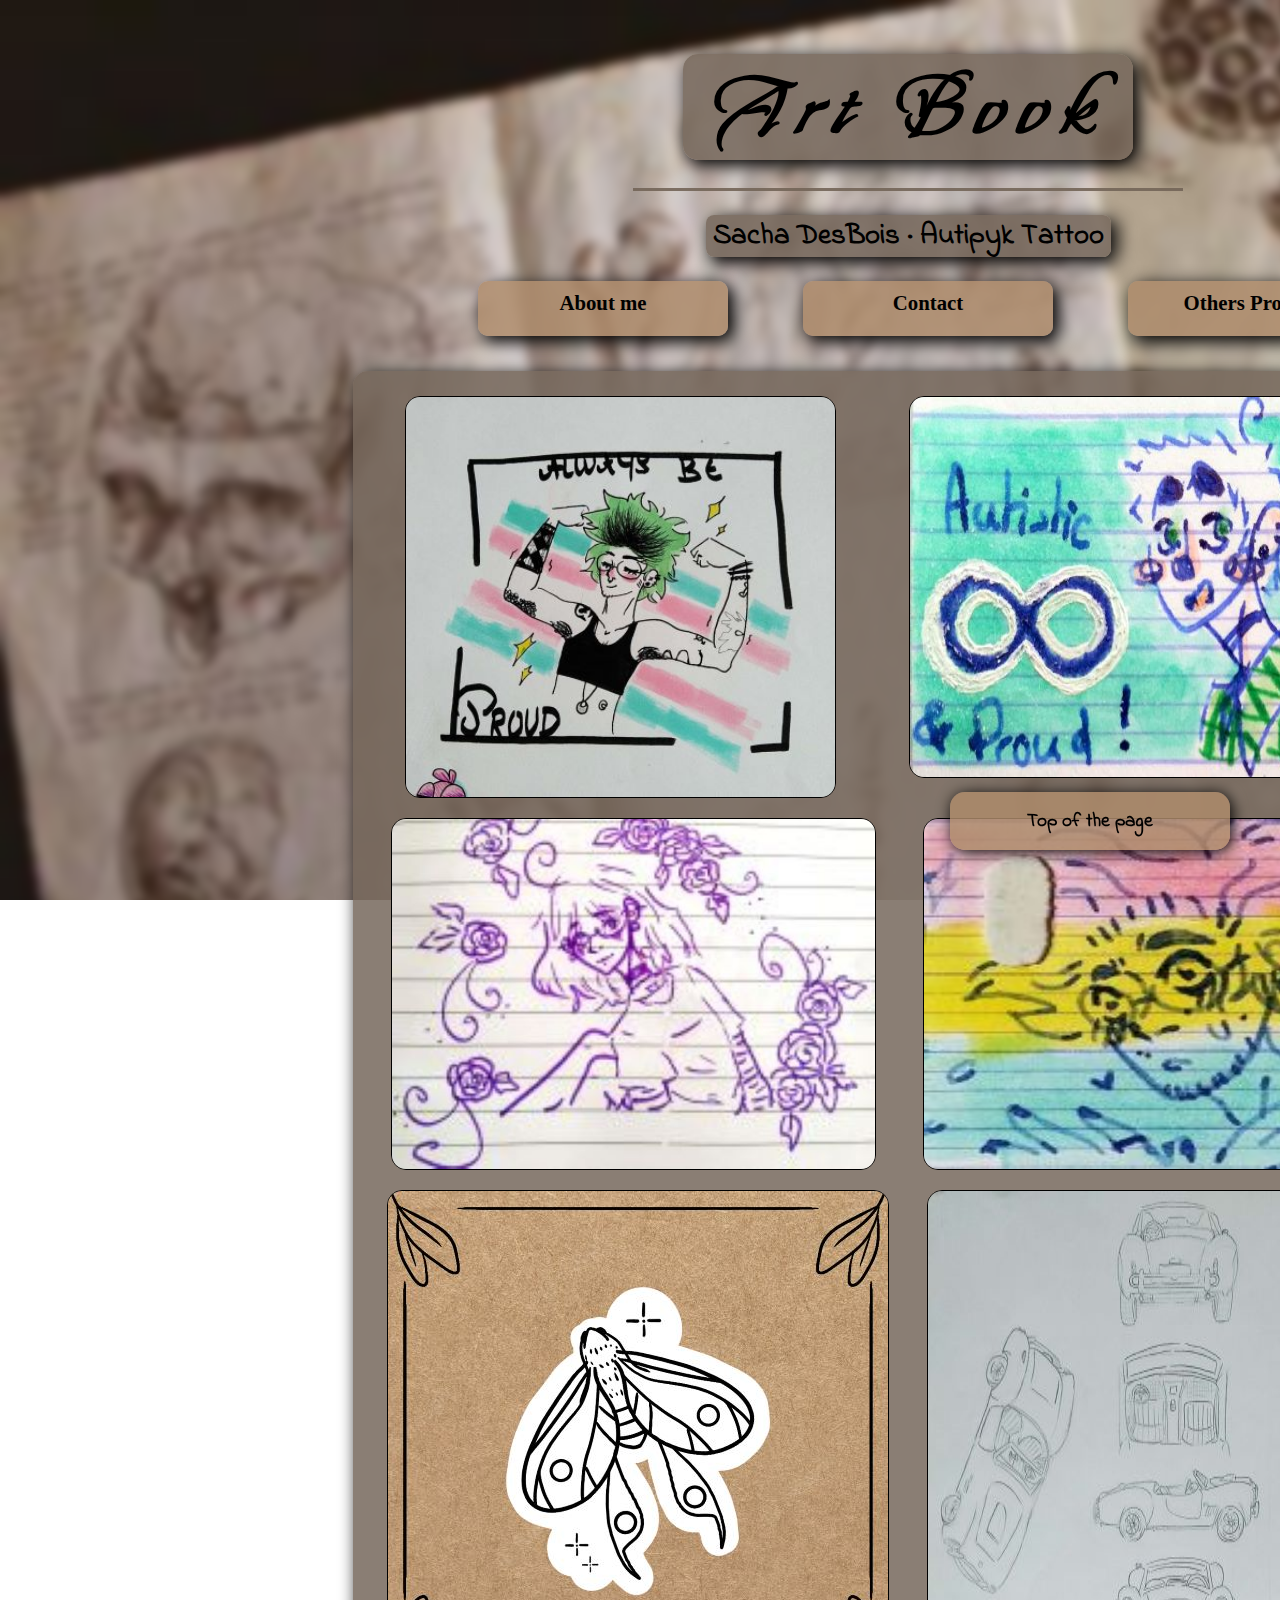
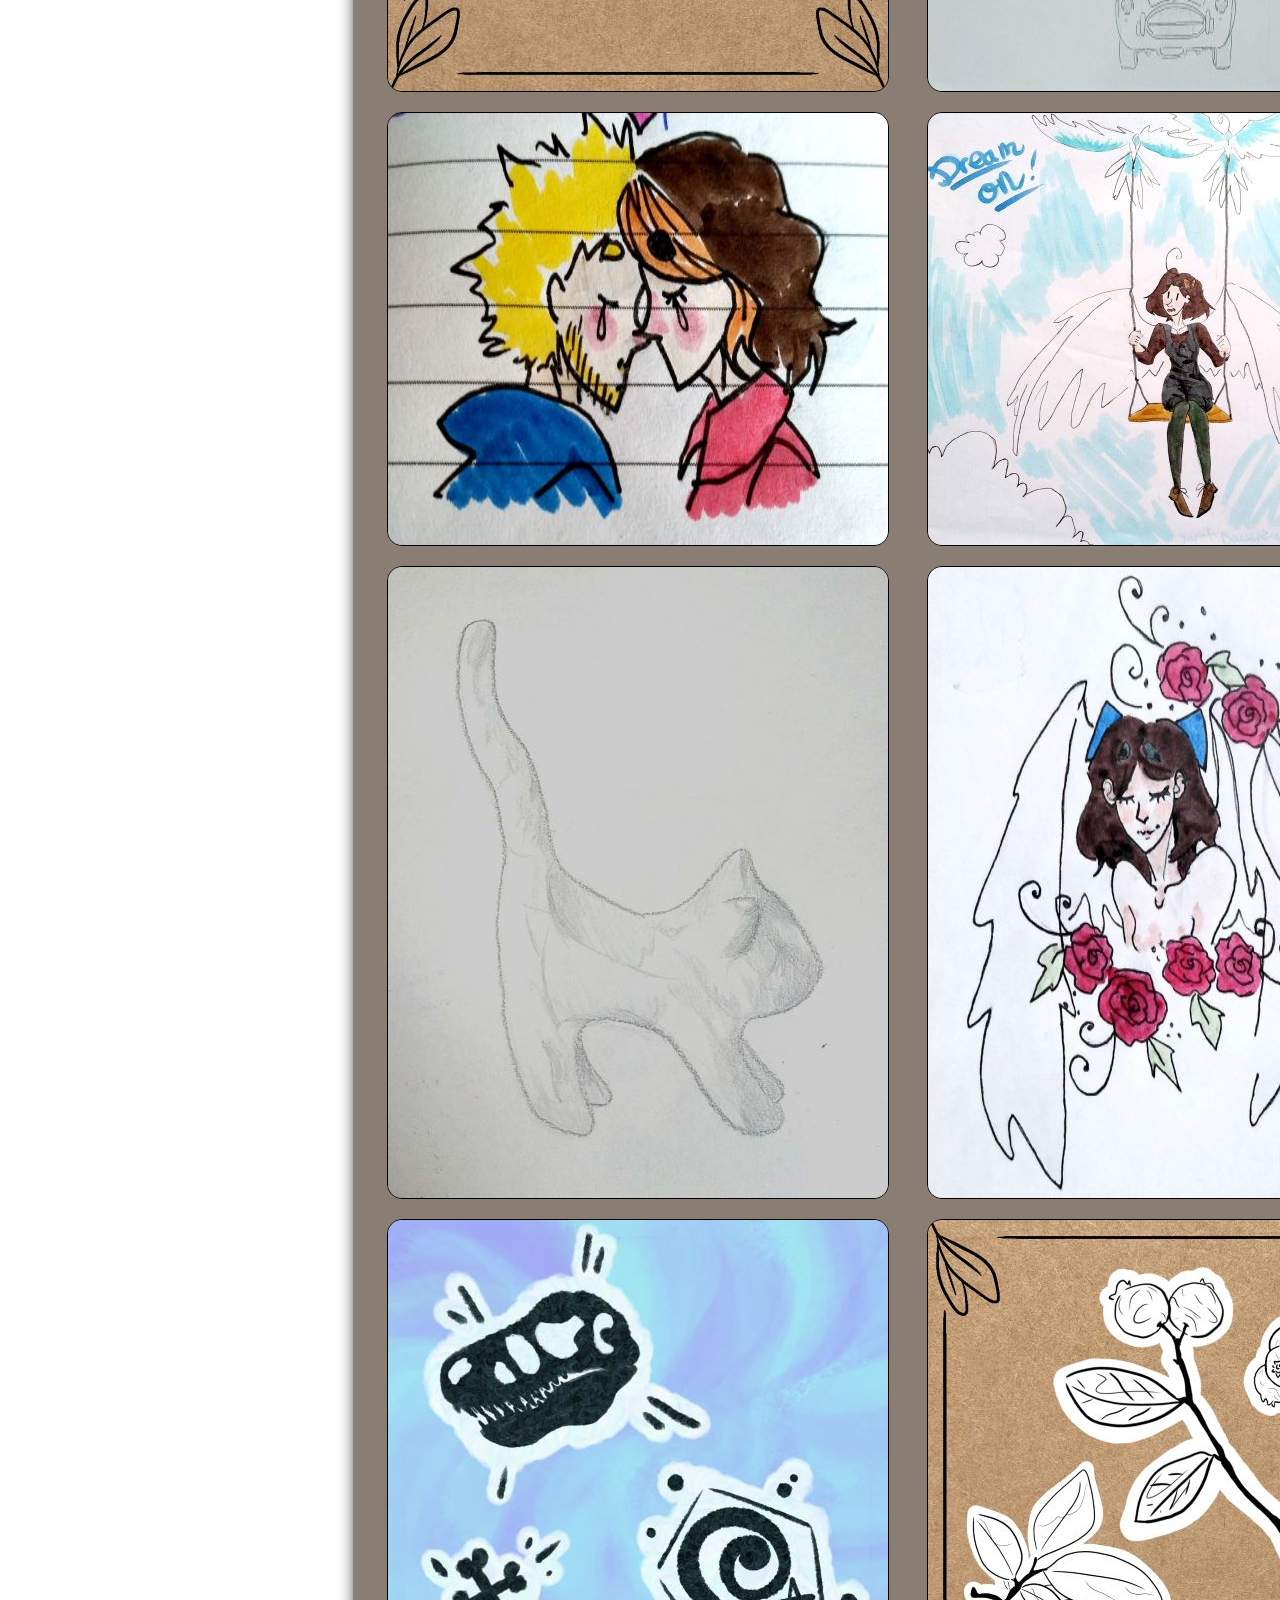
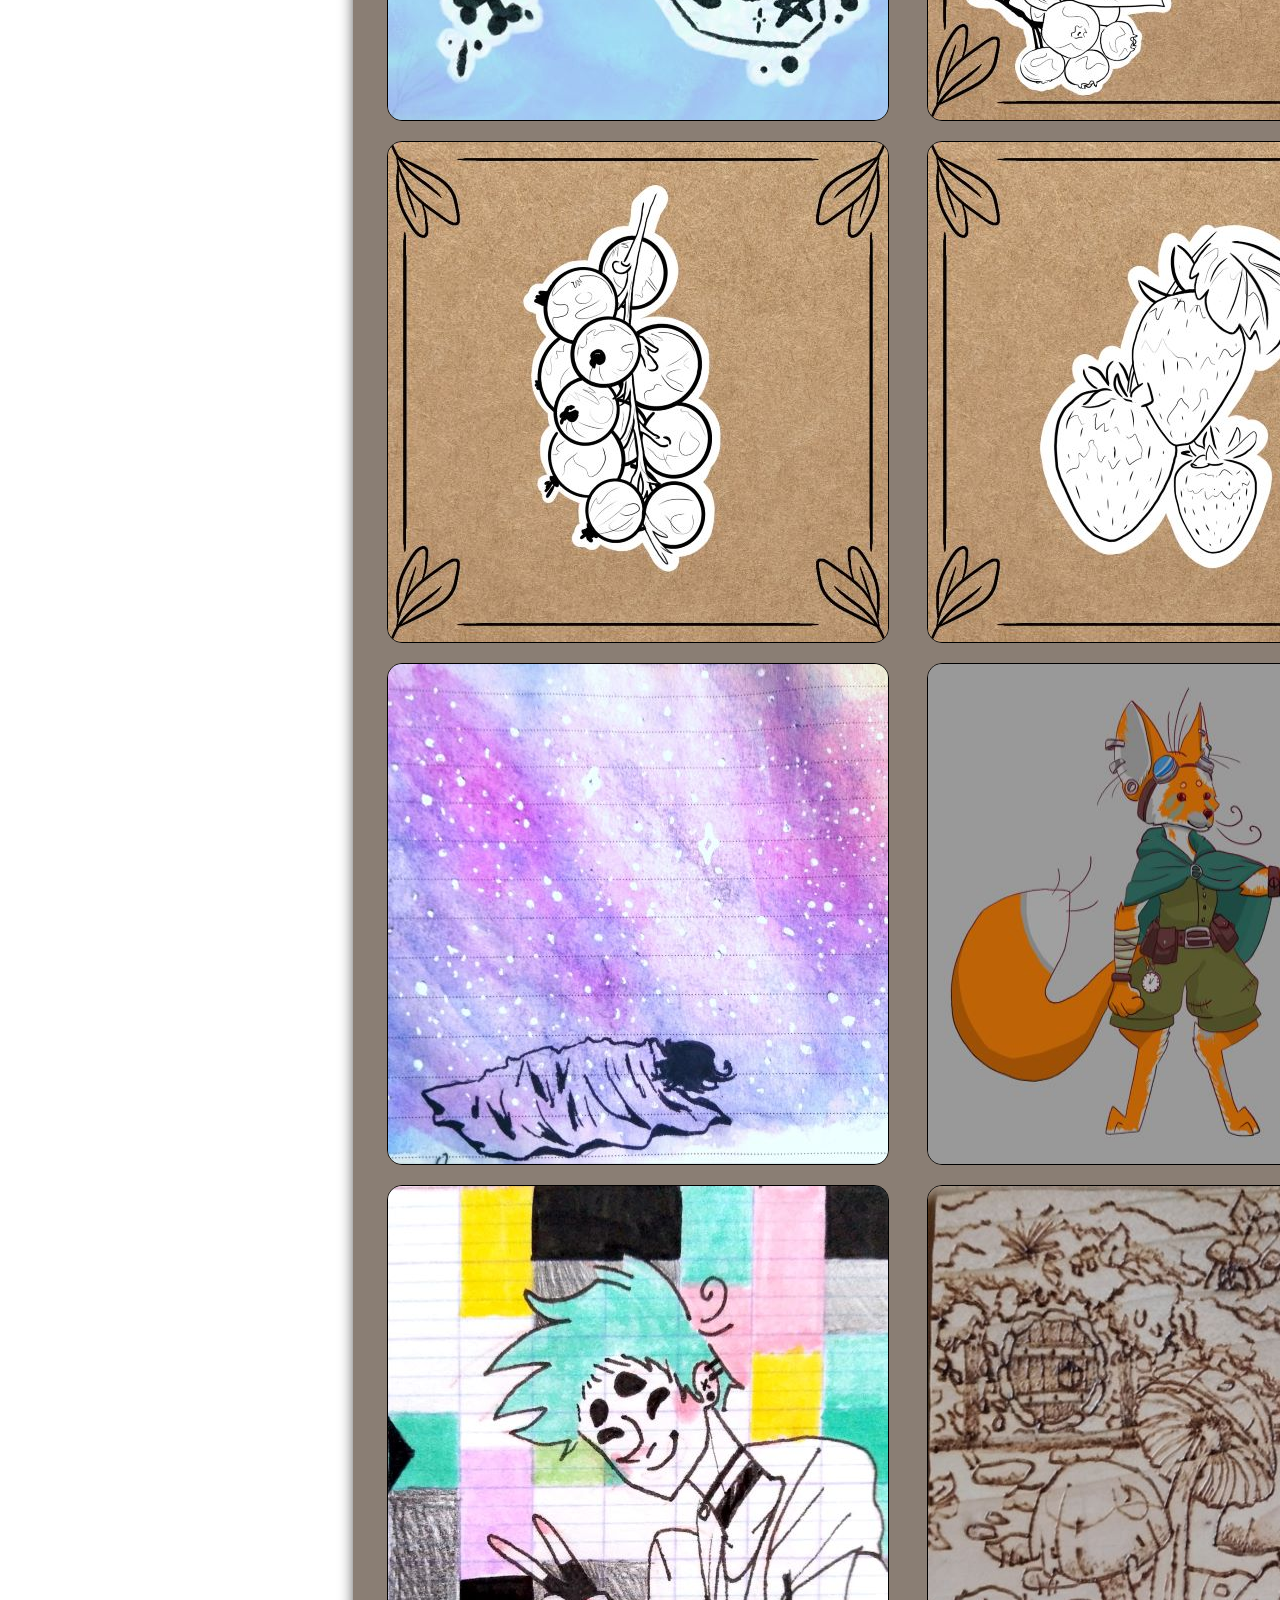
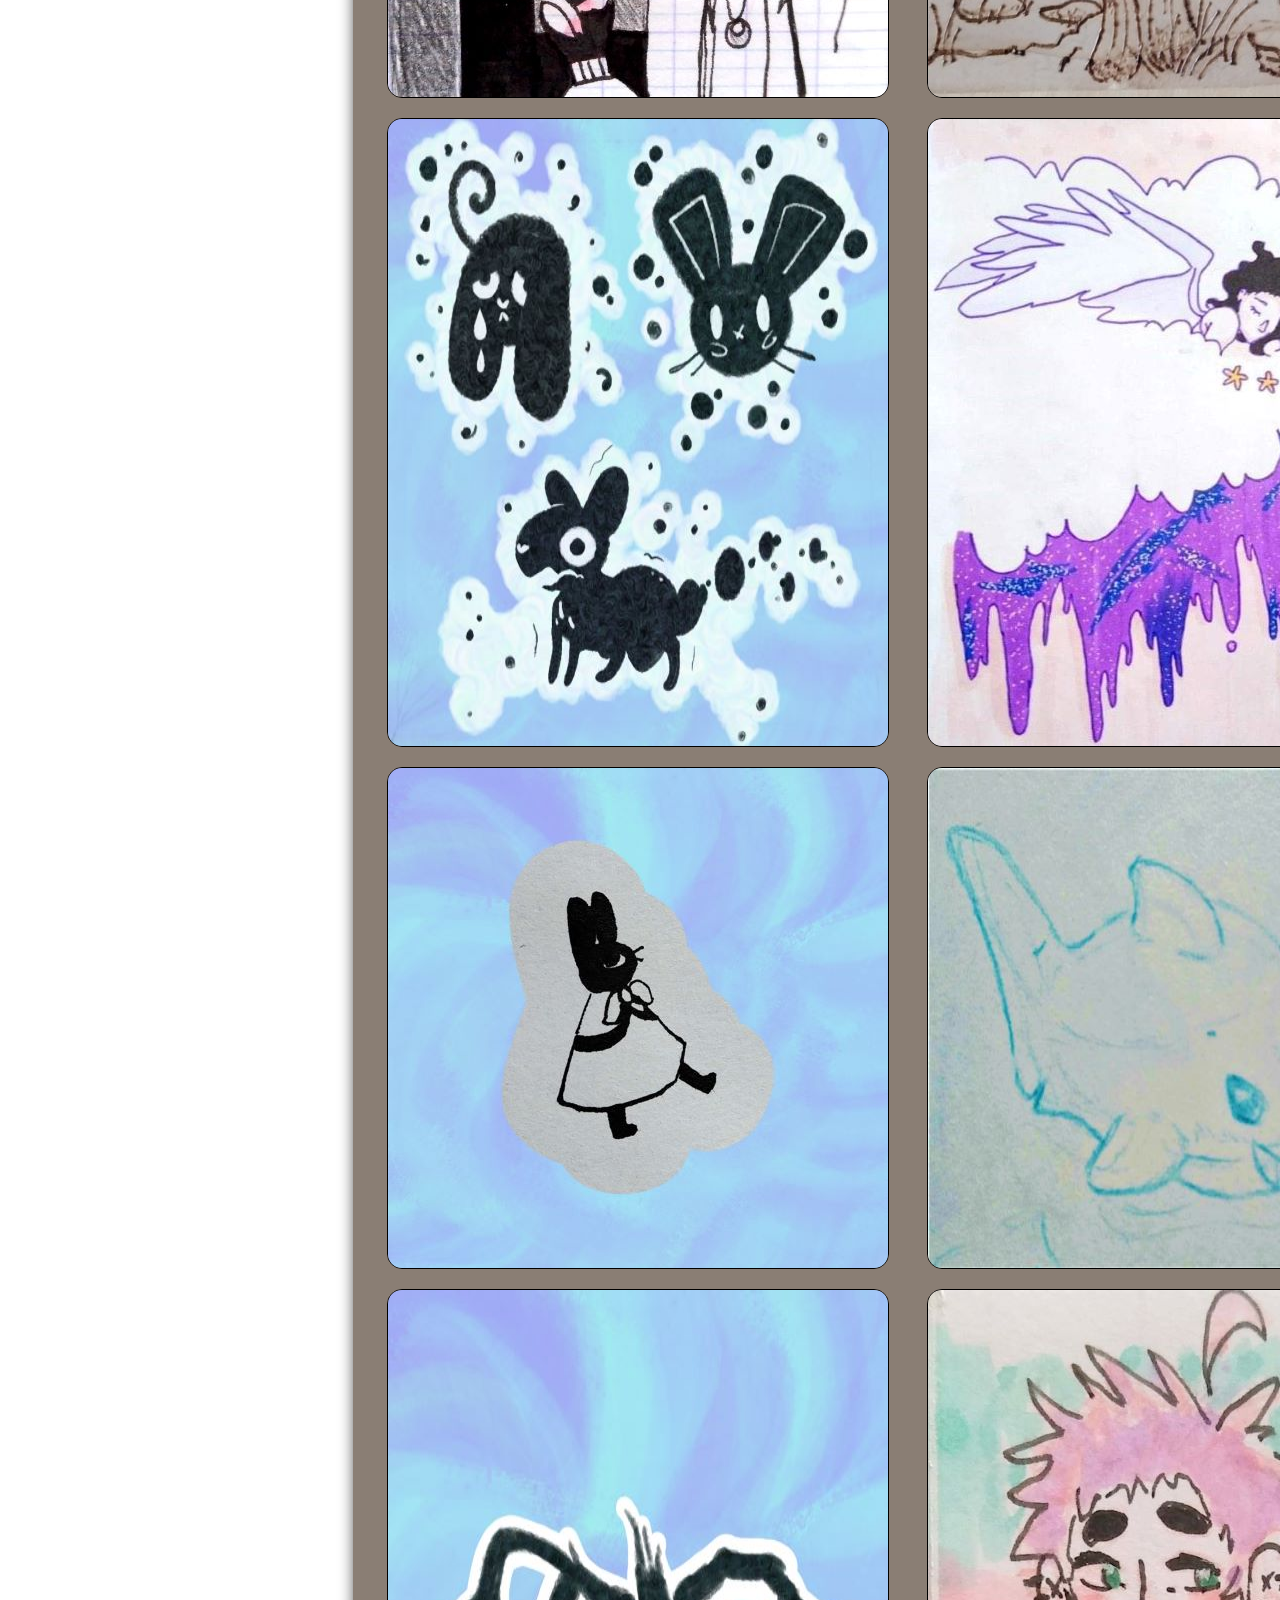
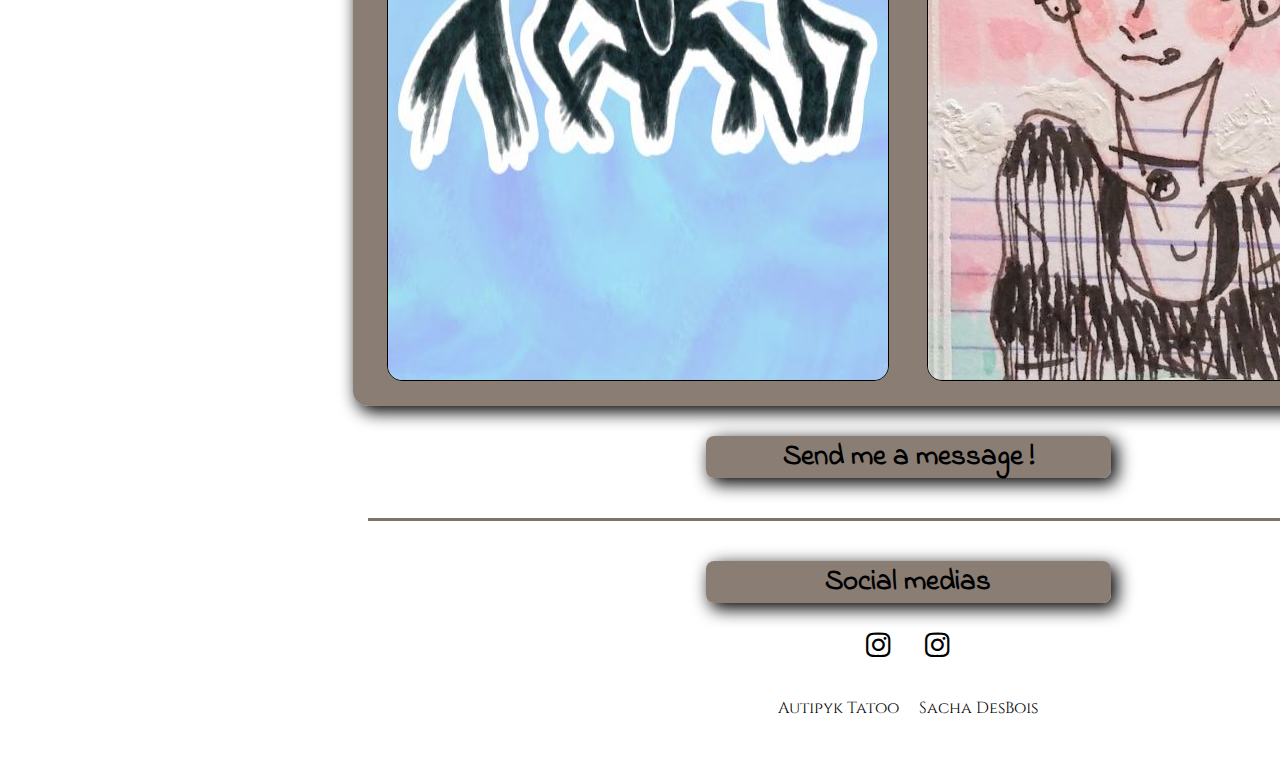
<file: index.html>
<!DOCTYPE html>
<html lang="fr">
<head>
    <meta charset="UTF-8">
    <meta http-equiv="X-UA-Compatible" content="IE=edge">
    <meta name="viewport" content="width=device-width, initial-scale=1.0">
    <title>ArtBook Sacha Boussières</title>
    <link rel="stylesheet" href="style.css">
    <link rel="stylesheet" href="https://cdnjs.cloudflare.com/ajax/libs/font-awesome/4.7.0/css/font-awesome.css">
</head>


<div id="bloc_page">
<body>
    <header>
       <div class="entete">
            <h1>Art Book</h1>
            <div class="barreduhaut"></div>
            <h2>Sacha DesBois &middot; Autipyk Tattoo</h2>
            
       </div>
    </header>

<section class="menu">
<ul id="ul">
    <a href="presentation.html"><li>About me</li></a>
    <a href="#mail"><li>Contact</li></a> 
    <a href=""><li>Others Projects</li></a>
</ul>
</section>

<div class="grossesimages">
   <a href="#" onclick="javascript:img1big.style.display='none';"><img  id="img1big" src="./Media/Always Be Proud.jpg" alt="grosseimage1"></a> 

   <a href="#" onclick="javascript:img2big.style.display='none';"><img  id="img2big" src="./Media/Autistic & Proud !.jpg" alt="grosseimage2"></a>

   <a href="#img3" onclick="javascript:img3big.style.display='none';"><img  id="img3big" src="./Media/Bloom.jpg" alt="grosseimage3"></a>

   <a href="#img4" onclick="javascript:img4big.style.display='none';"><img id="img4big" src="./Media/Pansexual pfp 5.jpg" alt="img4big"></a>

   <a href="#img5" onclick="javascript:img5big.style.display='none';"><img  id="img5big" src="./Media/Butterfly.png" alt="img5big"></a>

   <a href="#img6" onclick="javascript:img6big.style.display='none';"><img  id="img6big" src="./Media/CARS.jpg" alt="img6big"></a>

   <a href="#img7" onclick="javascript:img7big.style.display='none';"><img  id="img7big" src="./Media/Crying Together.jpg" alt="img7big"></a>

   <a href="#img8" onclick="javascript:img8big.style.display='none';"><img  id="img8big" src="./Media/Dream On!.jpg" alt="img8big"></a>

   <a href="#img9" onclick="javascript:img9big.style.display='none';"><img  id="img9big" src="./Media/Figurine Carton.jpg" alt="img9big"></a>

   <a href="#img10" onclick="javascript:img10big.style.display='none';"><img  id="img10big" src="./Media/Fly 1.jpg" alt="img10big"></a>

   <a href="#img11" onclick="javascript:img11big.style.display='none';"><img  id="img11big" src="./Media/Fossiles.png" alt="img11big"></a>

   <a href="#img12" onclick="javascript:img12big.style.display='none';"><img  id="img12big" src="./Media/IS A BLUEBERRY.png" alt="img12big"></a>

   <a href="#img13" onclick="javascript:img13big.style.display='none';"><img  id="img13big" src="./Media/IS A REDCURRANT.png" alt="img13big"></a>

   <a href="#img14" onclick="javascript:img14big.style.display='none';"><img  id="img14big" src="./Media/IS A STRAWBERRY.png" alt="img14big"></a>

   <a href="#img15" onclick="javascript:img15big.style.display='none';"><img  id="img15big" src="./Media/les poussières d'étoiles.jpg" alt="img15big"></a>

   <a href="#img16" onclick="javascript:img16big.style.display='none';"><img  id="img16big" src="./Media/Personnage Renard.png" alt="img16big"></a>

   <a href="#img17" onclick="javascript:img17big.style.display='none';"><img  id="img17big" src="./Media/Profile Picture Many Flags.jpg" alt="img17big"></a>
   
   <a href="#img18" onclick="javascript:img18big.style.display='none';"><img  id="img18big" src="./Media/Pyrogravure 2.jpg" alt="img18big"></a>

   <a href="#img19" onclick="javascript:img19big.style.display='none';"><img  id="img19big" src="./Media/Rabbits.png" alt="img19big"></a>

   <a href="#img20" onclick="javascript:img20big.style.display='none';"><img  id="img20big" src="./Media/Sleepy Dreamy.jpg" alt="img20big"></a>

   <a href="#img21" onclick="javascript:img21big.style.display='none';"><img  id="img21big" src="./Media/Smol Rabbit.png" alt="img21big"></a>

   <a href="#img22" onclick="javascript:img22big.style.display='none';"><img  id="img22big" src="./Media/Squishy Shark.jpg" alt="img22big"></a>

   <a href="#img23" onclick="javascript:img23big.style.display='none';"><img  id="img23big" src="./Media/Stranger Things Flash 2.png" alt="img23big"></a>

   <a href="#img24" onclick="javascript:img24big.style.display='none';"><img  id="img24big" src="./Media/Transgender pfp 4.jpg" alt="img24big"></a>


</div>


<section class="container">
    <div class="photos"> 

        <img id="img1" onclick="javascript:img1big.style.display='block';" src="./Media/Photos redimensionnées/Always Be Proud.jpg" alt="always be proud">

        <img id="img2" onclick="javascript:img2big.style.display='block';" src="Media/Photos redimensionnées/Autistic & Proud !.jpg" alt="autistic and proud">

        <img  id="img3" onclick="javascript:img3big.style.display='block';" src="Media/Photos redimensionnées/Bloom2.jpg" alt="bloom">

        <img id="img4" onclick="javascript:img4big.style.display='block';" src="Media/Photos redimensionnées/Pansexual pfp 5_redimm.jpg" alt="photo_sacha">

        <img  id="img5" onclick="javascript:img5big.style.display='block';" src="Media/Photos redimensionnées/Butterfly.jpg" alt="butterfly">

        <img id="img6" onclick="javascript:img6big.style.display='block';" src="Media/Photos redimensionnées/CARS.jpg" alt="cars">

        <img id="img7" onclick="javascript:img7big.style.display='block';" src="Media/Photos redimensionnées/Crying Together.jpg" alt="crying together">

        <img id="img8" onclick="javascript:img8big.style.display='block';" src="Media/Photos redimensionnées/Dream On!.jpg" alt="dream on !">

        <img id="img9" onclick="javascript:img9big.style.display='block';" src="Media/Photos redimensionnées/Figurine Carton.jpg" alt="figurine Carton">

        <img id="img10" onclick="javascript:img10big.style.display='block';"  src="./Media/Photos redimensionnées/Fly 1.jpg" alt="fly 1">

        <img id="img11" onclick="javascript:img11big.style.display='block';" src="Media/Photos redimensionnées/Fossiles.jpg" alt="Fossiles">

        <img id="img12" onclick="javascript:img12big.style.display='block';" src="Media/Photos redimensionnées/IS A BLUEBERRY.jpg" alt="is a bluberry">

        <img id="img13" onclick="javascript:img13big.style.display='block';" src="Media/Photos redimensionnées/IS A REDCURRANT.jpg" alt="is a redcurrant">

        <img id="img14" onclick="javascript:img14big.style.display='block';" src="Media/Photos redimensionnées/IS A STRAWBERRY.jpg" alt="is a strawberry">

        <img id="img15" onclick="javascript:img15big.style.display='block';" src="Media/Photos redimensionnées/les poussières d'étoiles.jpg" alt="les poussières d'étoiles">

        <img id="img16" onclick="javascript:img16big.style.display='block';" src="Media/Photos redimensionnées/Personnage Renard.jpg" alt="personnage renard">

        <img id="img17" onclick="javascript:img17big.style.display='block';" src="Media/Photos redimensionnées/Profile Picture Many Flags.jpg" alt="profile pictur many flags">

        <img id="img18" onclick="javascript:img18big.style.display='block';" src="Media/Photos redimensionnées/Pyrogravure 2.jpg" alt="pyrogravures 2">

        <img id="img19" onclick="javascript:img19big.style.display='block';" src="Media/Photos redimensionnées/Rabbits.jpg" alt="rabbits">

        <img id="img20" onclick="javascript:img20big.style.display='block';" src="Media/Photos redimensionnées/Sleepy Dreamy.jpg" alt="sleepy dreamy">

        <img id="img21" onclick="javascript:img21big.style.display='block';" src="Media/Photos redimensionnées/Smol Rabbit.jpg" alt="smol rabbits">

        <img id="img22" onclick="javascript:img22big.style.display='block';" src="Media/Photos redimensionnées/Squishy Shark.jpg" alt="squishy shark">

        <img id="img23" onclick="javascript:img23big.style.display='block';" src="Media/Photos redimensionnées/Stranger Things Flash 2.jpg" alt="stranger things flash 2">

        <img id="img24" onclick="javascript:img24big.style.display='block';" src="Media/Photos redimensionnées/Transgender pfp 4.jpg" alt="transgender pfp 4">

    </div>
</section>

<footer>    
    <nav id="hautpage">
        <a href="#">Top of the page</a>
    </nav>

<div id="mail">
    <a href="mailto:autipyk.tattoo@gmail.com">Send me a message !</a>
</div>

    <div id="deuxiemetrait"></div>
    <h2>Social medias</h2>
    <div id="reseaux">
        <a href="https://www.instagram.com/autipyk_tattoo/?hl=fr"><i class="fa fa-instagram"></i></a>
        <a href="https://www.instagram.com/sacha_desbois/?hl=fr"><i class="fa fa-instagram"></i></a>
    </div>
<div id="description">
    <p>Autipyk Tatoo</p> <br>
    <p>Sacha DesBois</p>
</div>
</footer>



</body>
</div>
</html>
</file>
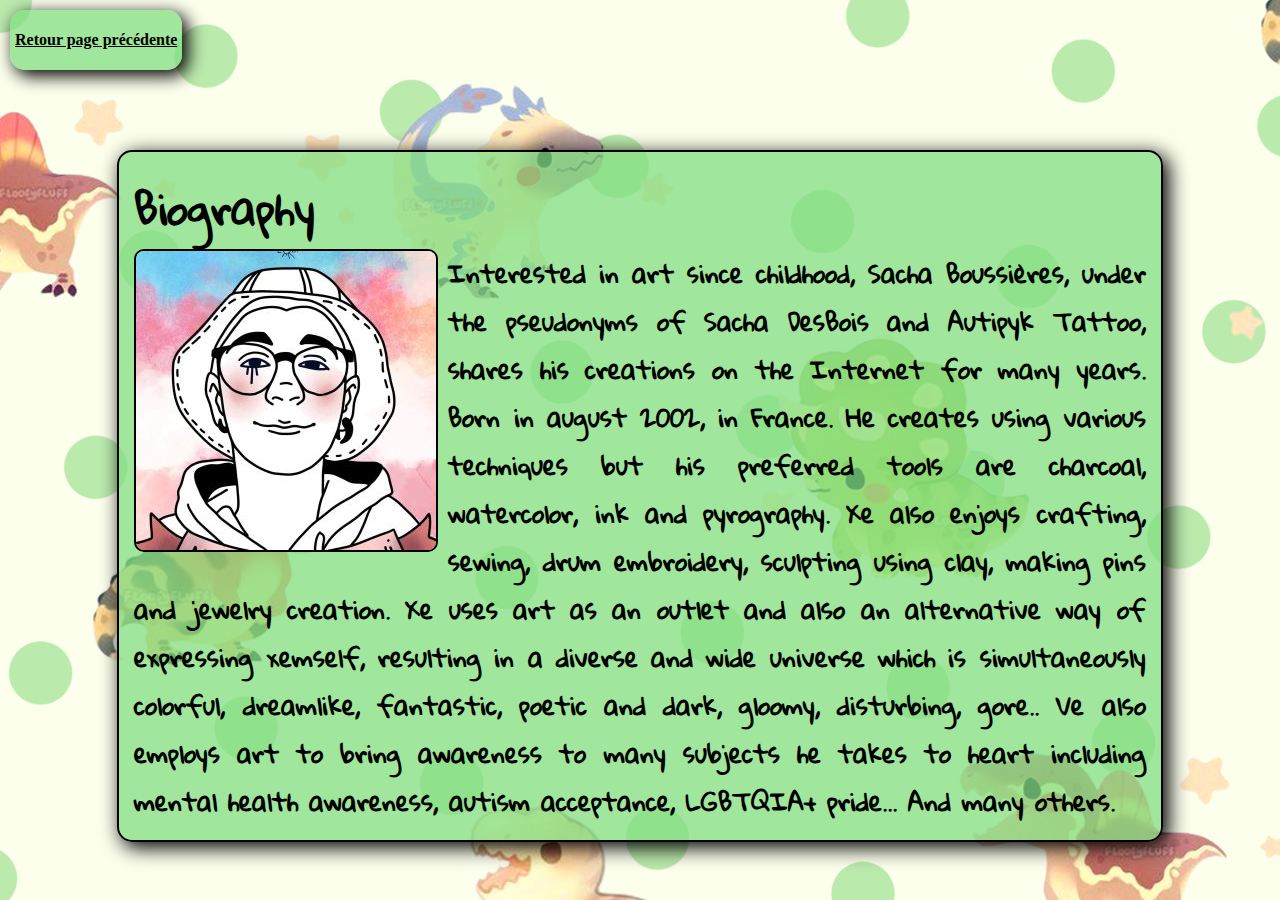
<file: presentation.html>
<!DOCTYPE html>
<html lang="fr">
<head>
    <meta charset="UTF-8">
    <meta http-equiv="X-UA-Compatible" content="IE=edge">
    <meta name="viewport" content="width=device-width, initial-scale=1.0">
    <title>About me !</title>
    <link rel="stylesheet" href="style.css">
</head>

<body class="page2">

<div class="pageprece">
        <a href="index.html"><p>Retour page précédente</p></a>
</div>


    <section class="sacha">
    <span>Biography</span> <br>
    <img class="img_sacha" src="./Media/Photos redimensionnées/photo_sacha.jpg" alt="Photo_Sacha">

    <div class="presentation">Interested in art since childhood, Sacha Boussières, under the pseudonyms of Sacha DesBois and Autipyk Tattoo, shares his creations on the Internet for many years. Born in august 2002, in France.
        He creates using various techniques but his preferred tools are charcoal, watercolor, ink and pyrography. Xe also enjoys crafting, sewing, drum embroidery, sculpting using clay, making pins and jewelry creation.
        Xe uses art as an outlet and also an alternative way of expressing xemself, resulting in a diverse and wide universe which is simultaneously colorful, dreamlike, fantastic, poetic and dark, gloomy, disturbing, gore.. Ve also employs art to bring awareness to many subjects he takes to heart including mental health awareness, autism acceptance, LGBTQIA+ pride... And many others.</div>
    </section>


</body>
</html>
</file>
<file: style.css>
@import url('https://fonts.googleapis.com/css2?family=Amatic+SC&family=Cinzel&family=Gloria+Hallelujah&family=Gwendolyn&family=Homemade+Apple&family=Indie+Flower&family=My+Soul&family=Mystery+Quest&family=Nanum+Pen+Script&family=Over+the+Rainbow&family=Sacramento&family=Shadows+Into+Light&display=swap');

html{
    scroll-behavior: smooth;
}

#bloc_page{
    width: 1800px;
    margin: auto;
}

@media screen and (max-width: 1024px)
{
    #bloc_page
    {
        width: auto;
    }
    #hautpage{
        width: auto;
    }
    
}


body{
    /* font-family: 'Amatic SC', cursive; */
    font-family: 'Cinzel', serif;
    /* font-family: 'Gloria Hallelujah', cursive; */
    /* font-family: 'Gwendolyn', cursive; */
    /* font-family: 'Homemade Apple', cursive; */
    /* font-family: 'Indie Flower', cursive; */
    /* font-family: 'My Soul', cursive; */
    /* font-family: 'Mystery Quest', cursive; */
    /* font-family: 'Nanum Pen Script', cursive; */
    /* font-family: 'Over the Rainbow', cursive; */
    /* font-family: 'Sacramento', cursive; */
    /* font-family: 'Shadows Into Light', cursive; */
    color: black;
    background: url(./Fond.jpg) fixed;
    background-position: auto;
}
/* #736558 */
/* #3a261b */
/* opacité 85% */
h1 {
    font-family: 'My Soul', cursive;  
    text-align: center;
    font-size: 5em;
    letter-spacing: 12px;
    width: 450px;
    border-radius: 15px;
    margin-left: auto;
    margin-right: auto;
    background-color: #736558d5;
    box-shadow: 5px 5px 17px 1px;
}
.barreduhaut {
    height: 3px;
    width: 550px;
    margin: auto;
    margin-top: -25px;
    background-color: #736558e8;
}

h2 {
    font-size: 1.8em;
    font-family: 'Indie Flower', cursive;
    text-align: center;
    background-color: #736558d5;
    margin-right: auto;
    margin-left: auto;
    width: 405px;
    border-radius: 8px;
    box-shadow: 5px 5px 17px 1px;
}

.menu {
    text-align: center;
    font-family: 'Cinzel', serif;
}

#ul{
    font-family: 'Homemade Apple', cursive;
    text-align: center;
    display: flex;
    justify-content: space-between;
    width: 50%;
    max-width: 80%;
    min-width: 800px;
    flex-direction: row;
    margin: 15px auto 35px auto;
    list-style-type: none;
}
li {
    background: #ad8b6bd5;
    width: 240px;
    height: 40px;
    padding: 5px;
    font-size: 1.3em;
    font-weight: bold;
    border-radius: 10px;
    padding-top: 10px;
    box-shadow: 5px 5px 17px 1px;
}
ul a {
    color: black;
    text-decoration: none;
    transition: 0.2s;
    cursor: pointer;
}
.pageprece a {
    color: black;
}

a:hover{
    color: rgb(5, 50, 90);
    transform: scale(1);
    transition: 0.2s ease-in-out;
}

.container{
    width: 60%;
    margin-left: auto;
    margin-right: auto;
    background-color: #736558d5;
    border-radius: 15px;
    padding: 15px;
    align-items: baseline;
    box-shadow: 5px 5px 17px 1px;
    min-width: 600px;
}

.photos{
    display: flex;
    flex-wrap: wrap;
    flex-direction: row;
    justify-content: space-around;
}

.photos img{
    object-fit: fill;
    margin: 10px;
    transition: ease-in-out 0.2s;
    animation-direction: alternate-reverse;
    border-radius: 15px;
    border: 1px rgb(0, 0, 0) solid;
    cursor: pointer;
    max-width: 500px;

}

/* -------------------GROSSES IMAGES------------------------- */
#img1big {
    display: none;
    position: fixed;
    width: auto;
    top: 30px;
    right: 450px;
    height: 95%;
    border: 2px black solid;
    z-index: 10;
}
#img2big{
    display: none;
    position: fixed;
    width: auto;
    top: 30px;
    right: 220px;
    height: 95%;
    border: 2px black solid;
    z-index: 10;
}
#img3big{
    display: none;
    position: fixed;
    width: auto;
    top: 30px;
    right: 260px;
    height: 95%;
    border: 2px black solid;
    z-index: 10;
}
#img4big{
    display: none;
    position: fixed;
    width: auto;
    top: 30px;
    right: 700px;
    height: 95%;
    border: 2px black solid;
    z-index: 10;
}
#img5big{
    display: none;
    position: fixed;
    width: auto;
    top: 30px;
    right: 480px;
    border: 2px black solid;
    height: 95%;
    z-index: 10; 
}
#img6big{
    display: none;
    position: fixed;
    width: auto;
    top: 30px;
    right: 250px;
    border: 2px black solid;
    height: 95%;
    z-index: 10; 
}
#img7big{
    display: none;
    position: fixed;
    width: auto;
    top: 30px;
    right: 250px;
    border: 2px black solid;
    height: 95%;
    z-index: 10; 
}
#img8big{
    display: none;
    position: fixed;
    width: auto;
    top: 30px;
    right: 400px;
    border: 2px black solid;
    height: 95%;
    z-index: 10;
}
#img9big{
    display: none;
    position: fixed;
    width: auto;
    top: 30px;
    right: 600px;
    border: 2px black solid;
    height: 95%;
    z-index: 10; 
}
#img10big, #img11big, #img12big, #img13big, #img14big, #img15big, #img16big, #img17big, #img18big, #img19big, #img21big, #img23big {
    display: none;
    position: fixed;
    width: auto;
    top: 30px;
    right: 480px;
    border: 2px black solid;
    height: 95%;
    z-index: 10;
}
#img20big{
    display: none;
    position: fixed;
    width: auto;
    top: 30px;
    right: 580px;
    border: 2px black solid;
    height: 95%;
    z-index: 10;
}
#img22big{
    display: none;
    position: fixed;
    width: auto;
    top: 30px;
    right: 340px;
    border: 2px black solid;
    height: 95%;
    z-index: 10;
}
#img24big{
    display: none;
    position: fixed;
    width: auto;
    top: 30px;
    right: 620px;
    border: 2px black solid;
    height: 95%;
    z-index: 10;
}
/* ------------------------GROSSES IMAGES-------------------------- */
#img1{
    height: 400px;
}
#img2{
    height: 380px;
}
#img3 {
    height: 350px;
}
#img4 {
    width: 500px;
    height: 350px;
}

.photos img:hover{
    opacity: 1;
    transform: scale(1.05);
    filter: brightness(0.8);
    border: 2px white solid;
}

/* ------------------PAGE 2 ---------------------------------- */
.page2 {
    background: url(./Media/Fond_page2.jpg) fixed;
}

.pageprece {
    font-family: 'Homemade Apple', cursive;
    font-size: 1em;
    position: absolute;
    top: 10px;
    left: 10px;
    text-align: center;
    background: rgba(129, 221, 129, 0.75);
    width: auto;
    height: auto;
    padding: 5px;
    font-weight: bold;
    border-radius: 15px;
    box-shadow: 5px 5px 17px 1px;

}

.pageprece p:hover {
    color: white;
    transition: 0.3s;
}

span {
    font-size: 1.7em;
    text-align: center;
}

.sacha {
    font-family: 'Gloria Hallelujah', cursive;
    font-size: 1.5em;
    font-weight: bold;
    background: rgba(129, 221, 129, 0.75);
    margin: 150px auto 0 auto;
    border: 2px black solid;
    border-radius: 15px;
    width: 80%;
    text-align: center;
    text-align: justify;
    padding: 15px;
    box-shadow: 5px 5px 20px 1px;
}

.img_sacha {
float: left;
margin-right: 10px;
border-radius: 10px;
border: 2px black solid;
}
/* ------------------PAGE 2 ---------------------------------- */
#hautpage{
    position: fixed;
    bottom: 50px;
    right: 50px;
    font-size: 1.2em;
    padding: 15px;
    border-radius: 15px;
    box-shadow: 2px 2px 15px;
    width: 250px;
    background: #ad8b6bd5;
    font-family: 'Indie Flower', cursive;
    font-weight: bold;
}
footer a {
    color: black;
    text-decoration: none;
    transition: 0.2s;
    cursor: pointer;
}

footer{
    text-align: center;
}

#mail{
    font-size: 1.8em;
    font-family: 'Indie Flower', cursive;
    font-weight: bold;
    text-align: center;
    background-color: #736558d5;
    margin-right: auto;
    margin-left: auto;
    margin-top: 30px;
    width: 405px;
    border-radius: 8px;
    box-shadow: 5px 5px 17px 1px;
}

#deuxiemetrait{
    height: 3px;
    width: 60%;
    background-color: #736558e8;
    margin: 40px auto;
}
#reseaux{
    width: 50%;
    text-align: center;
    margin-left: auto;
    margin-right: auto;
}
#reseaux a{
    display: inline-block;
    padding: 0 15px;
    font-size: 1.8em;
    color: black;
}
#reseaux a:hover {
    transform: scale(1.5);
    transition: 0.1s ease-in-out;
  }
#description {
    display: flex;
    flex-direction: row;
    justify-content: center;
    text-align: center;
    padding: 5px;
    margin-left: auto;
    margin-right: auto;
}

#description p {
    padding: 10px;
}
</file>
